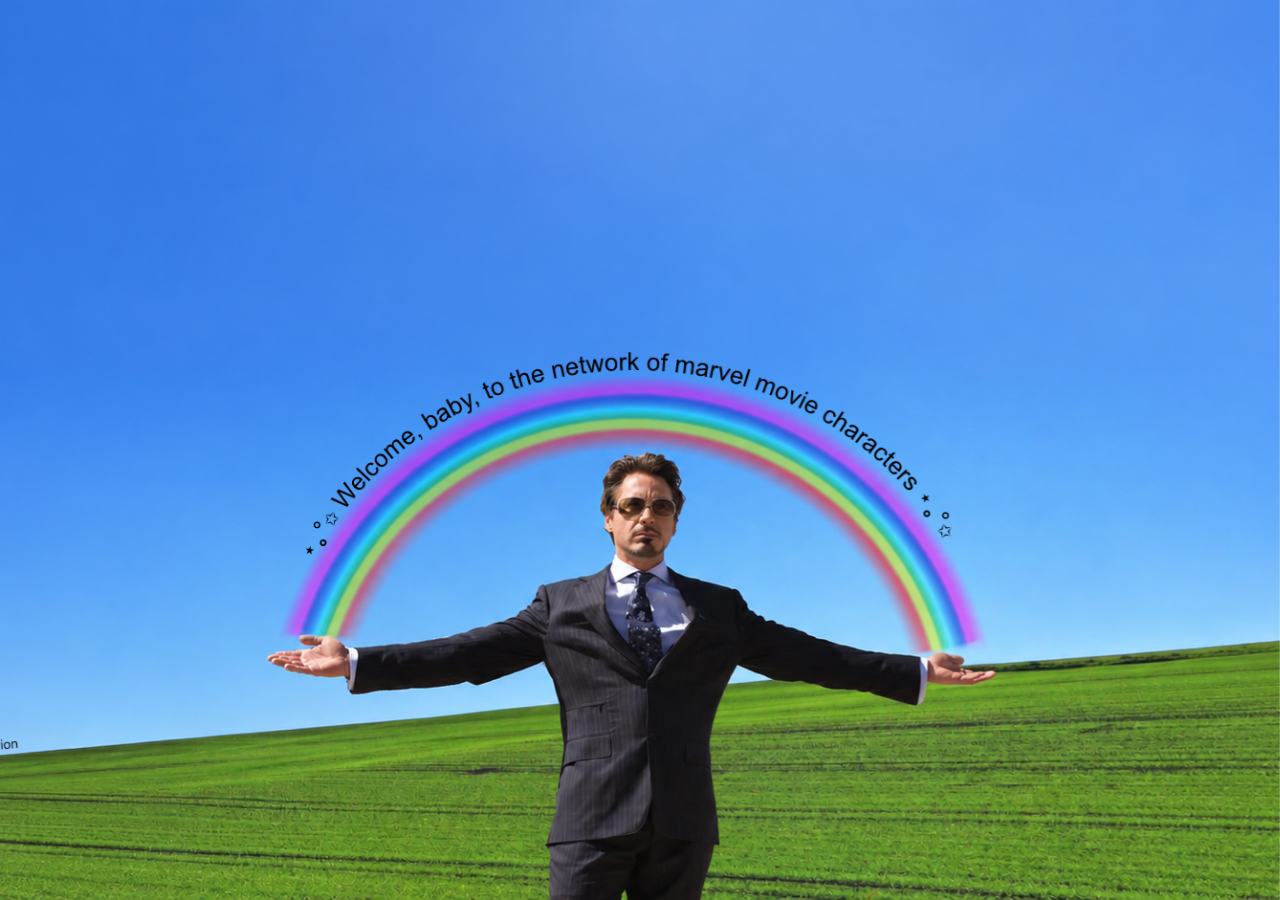
<file: index.html>
<!doctype html>
<html lang="en">
<head>
<meta charset="utf-8">
<meta name="viewport" content="width=device-width, initial-scale=1">
<title>Marvel network</title>
<link rel="icon" href="data:,">
<link rel="stylesheet" href="css/style.css?v=20261109-2320">
</head>
<body class="page-landing" onclick="location.href='network.html'">
<img class="landing-img" src="images/landing.png" alt="welcome to my Marvel network">
</body>
</html>
</file>
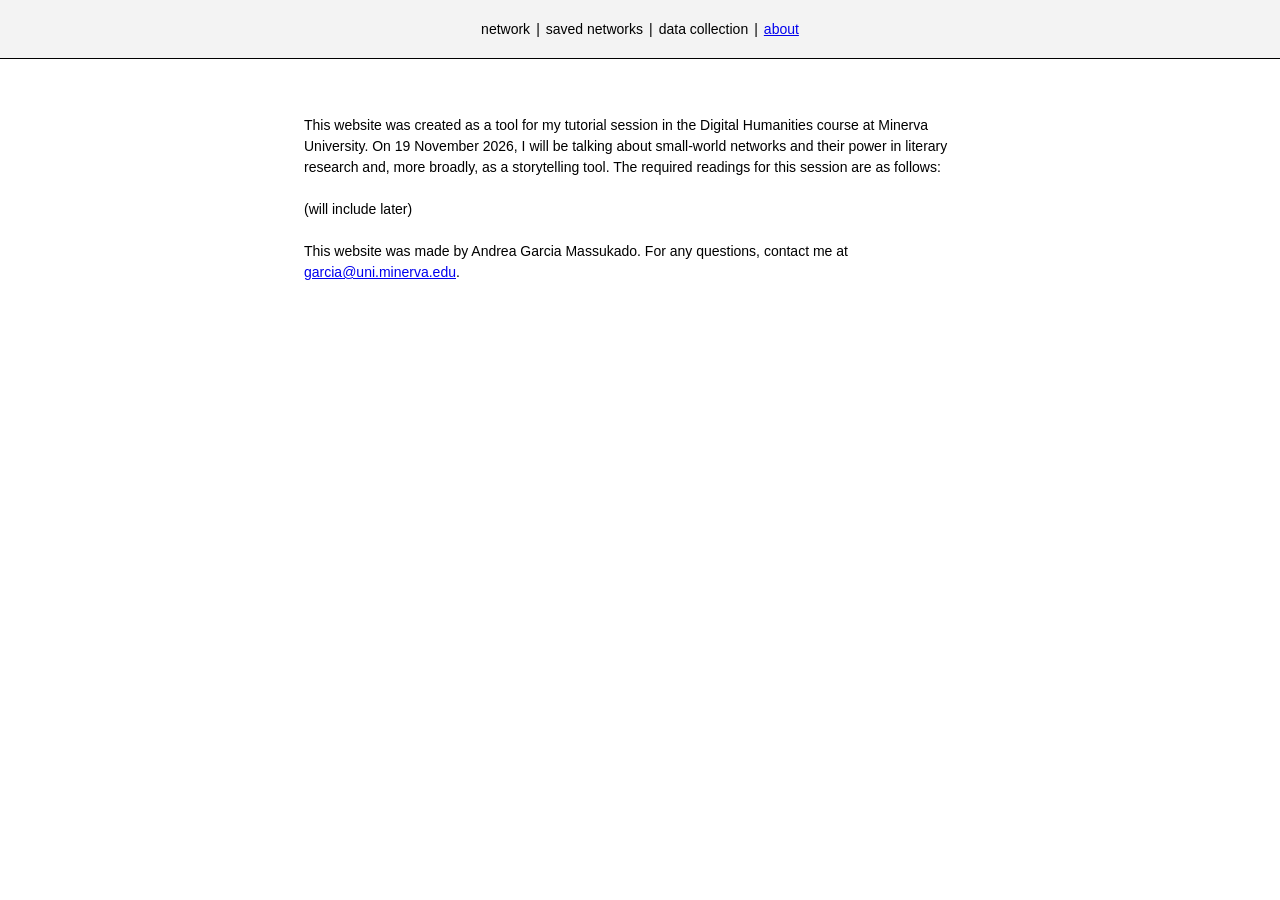
<file: about.html>
<!doctype html>
<html lang="en">
<head>
<meta charset="utf-8">
<meta name="viewport" content="width=device-width, initial-scale=1">
<title>about · Marvel network</title>
<link rel="icon" href="data:,">
<link rel="stylesheet" href="css/style.css?v=20261109-2320">
</head>
<body>
<nav class="menu">
  <a href="network.html">network</a><span class="sep">|</span><a href="saved.html">saved networks</a><span class="sep">|</span><a href="data.html">data collection</a><span class="sep">|</span><a href="about.html" class="current">about</a>
</nav>
<main class="text-page">
  <p>This website was created as a tool for my tutorial session in the Digital Humanities course at Minerva University. On 19 November 2026, I will be talking about small-world networks and their power in literary research and, more broadly, as a storytelling tool. The required readings for this session are as follows:</p>
  <!-- READINGS: replace the paragraph below with the list of readings -->
  <p>(will include later)</p>
  <p>This website was made by Andrea Garcia Massukado. For any questions, contact me at <a href="mailto:garcia@uni.minerva.edu">garcia@uni.minerva.edu</a>.</p>
</main>
</body>
</html>
</file>
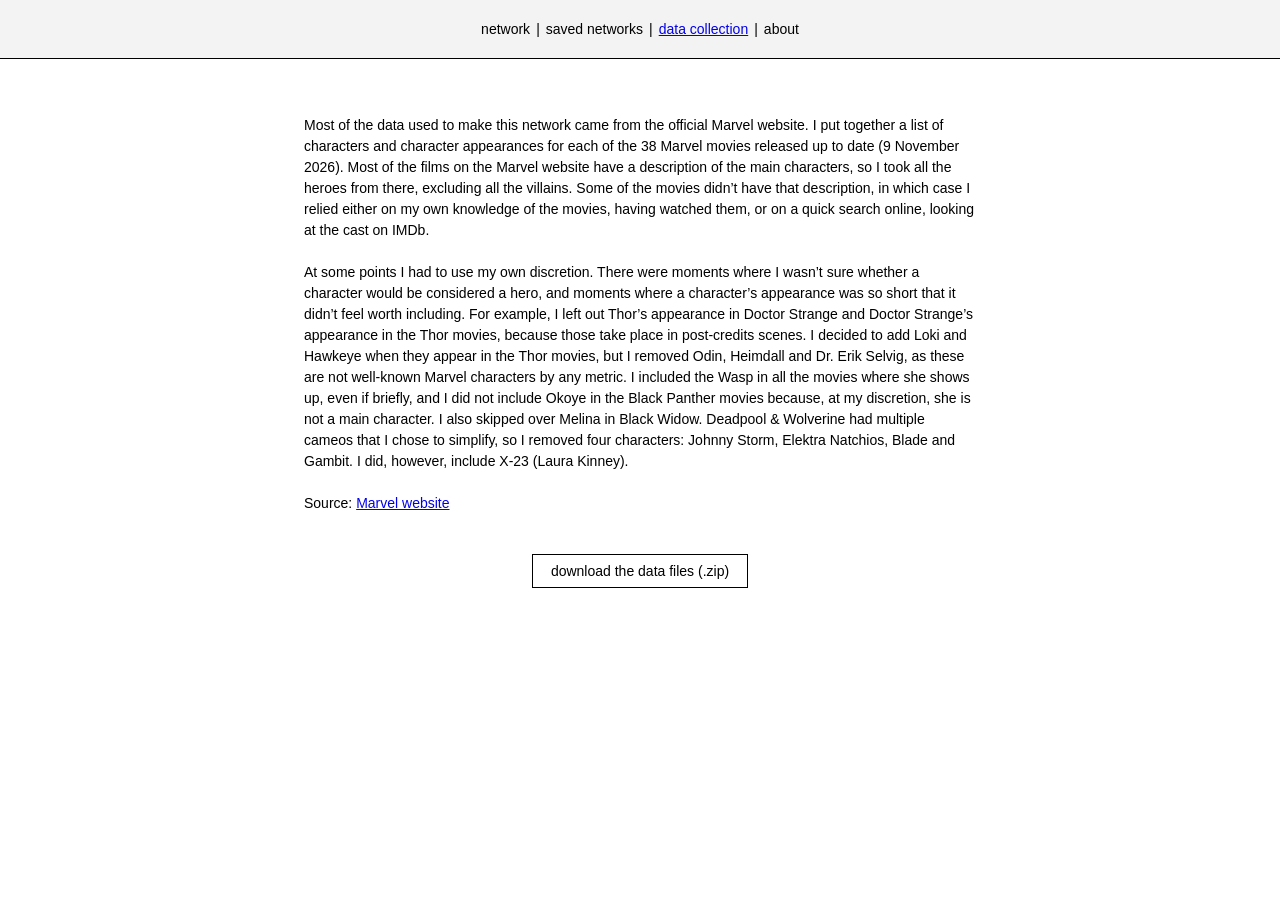
<file: data.html>
<!doctype html>
<html lang="en">
<head>
<meta charset="utf-8">
<meta name="viewport" content="width=device-width, initial-scale=1">
<title>data collection · Marvel network</title>
<link rel="icon" href="data:,">
<link rel="stylesheet" href="css/style.css?v=20261109-2320">
</head>
<body>
<nav class="menu">
  <a href="network.html">network</a><span class="sep">|</span><a href="saved.html">saved networks</a><span class="sep">|</span><a href="data.html" class="current">data collection</a><span class="sep">|</span><a href="about.html">about</a>
</nav>
<main class="text-page">
  <p>Most of the data used to make this network came from the official Marvel website. I put together a list of characters and character appearances for each of the 38 Marvel movies released up to date (9 November 2026). Most of the films on the Marvel website have a description of the main characters, so I took all the heroes from there, excluding all the villains. Some of the movies didn’t have that description, in which case I relied either on my own knowledge of the movies, having watched them, or on a quick search online, looking at the cast on IMDb.</p>
  <p>At some points I had to use my own discretion. There were moments where I wasn’t sure whether a character would be considered a hero, and moments where a character’s appearance was so short that it didn’t feel worth including. For example, I left out Thor’s appearance in Doctor Strange and Doctor Strange’s appearance in the Thor movies, because those take place in post-credits scenes. I decided to add Loki and Hawkeye when they appear in the Thor movies, but I removed Odin, Heimdall and Dr. Erik Selvig, as these are not well-known Marvel characters by any metric. I included the Wasp in all the movies where she shows up, even if briefly, and I did not include Okoye in the Black Panther movies because, at my discretion, she is not a main character. I also skipped over Melina in Black Widow. Deadpool &amp; Wolverine had multiple cameos that I chose to simplify, so I removed four characters: Johnny Storm, Elektra Natchios, Blade and Gambit. I did, however, include X-23 (Laura Kinney).</p>
  <p>Source: <a href="https://www.marvel.com/movies" target="_blank" rel="noopener">Marvel website</a></p>
  <div class="download-wrap">
    <button class="download-btn" id="download" type="button">download the data files (.zip)</button>
  </div>
</main>
<script src="js/vendor/jszip.min.js?v=20261109-2320"></script>
<script>
document.getElementById('download').addEventListener('click', async function () {
  const btn = this, label = btn.textContent;
  btn.textContent = 'preparing…';
  try {
    const zip = new JSZip();
    for (const f of ['movies.csv', 'characters.csv', 'appearances.csv']) {
      const r = await fetch('data/' + f, { cache: 'no-cache' });
      if (!r.ok) throw new Error(f);
      zip.file(f, await r.blob());
    }
    const blob = await zip.generateAsync({ type: 'blob' });
    const a = document.createElement('a');
    a.href = URL.createObjectURL(blob);
    a.download = 'marvel-network-data.zip';
    document.body.appendChild(a);
    a.click();
    a.remove();
    setTimeout(() => URL.revokeObjectURL(a.href), 2000);
    btn.textContent = label;
  } catch (e) {
    btn.textContent = 'download failed, try again';
  }
});
</script>
</body>
</html>
</file>
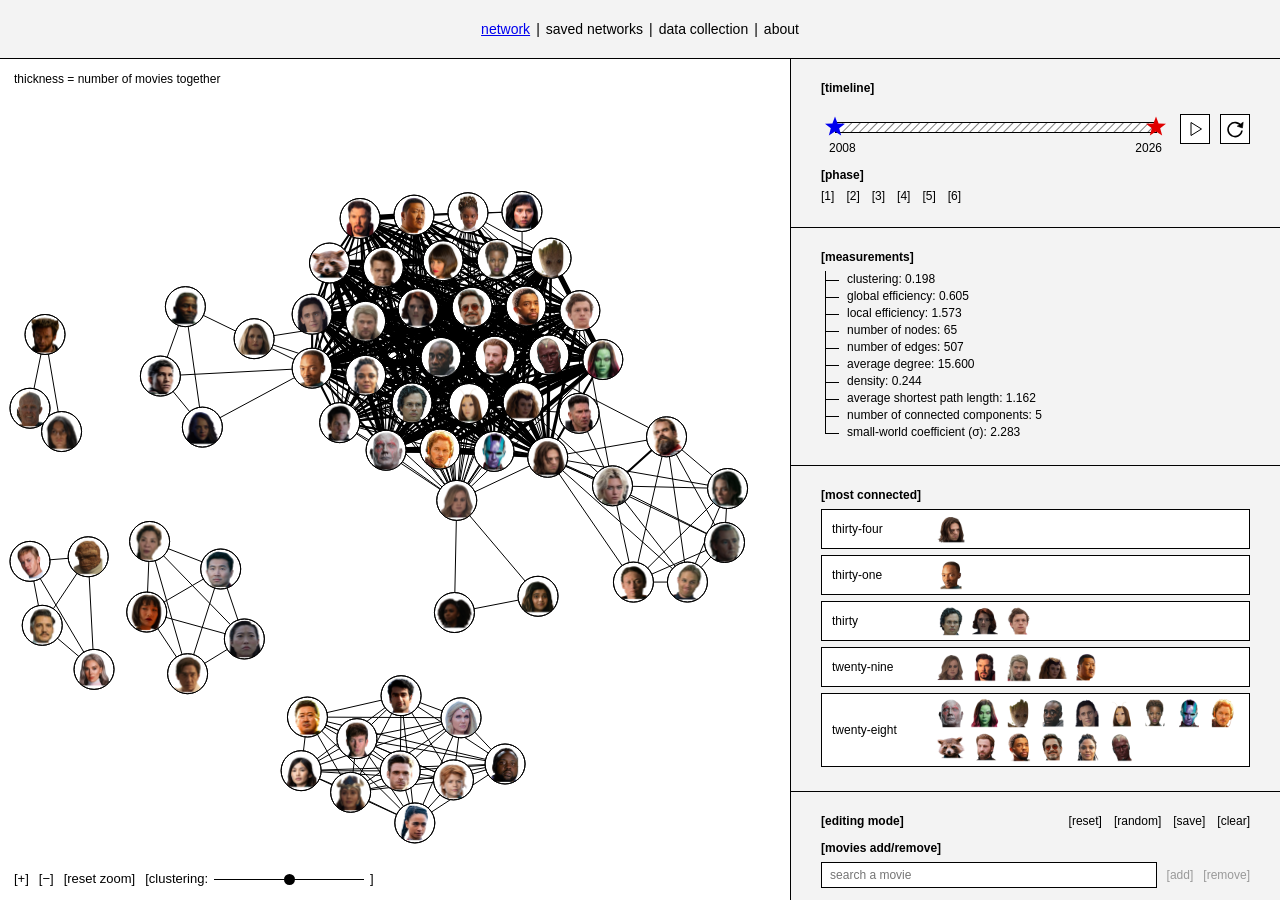
<file: network.html>
<!doctype html>
<html lang="en">
<head>
<meta charset="utf-8">
<meta name="viewport" content="width=device-width, initial-scale=1">
<title>network · Marvel network</title>
<link rel="icon" href="data:,">
<link rel="stylesheet" href="css/style.css?v=20261109-2320">
</head>
<body class="page-network">
<nav class="menu">
  <a href="network.html" class="current">network</a><span class="sep">|</span><a href="saved.html">saved networks</a><span class="sep">|</span><a href="data.html">data collection</a><span class="sep">|</span><a href="about.html">about</a>
</nav>
<main class="split">
  <section class="graph-area" id="graph-area">
    <div class="legend">
      <div>thickness = number of movies together</div>
    </div>
    <svg id="graph"></svg>
    <div class="zoom-ctrl">
      <button class="tbtn" id="zoom-in" title="zoom in">[+]</button>
      <button class="tbtn" id="zoom-out" title="zoom out">[−]</button>
      <button class="tbtn" id="zoom-reset" title="back to the whole network">[reset zoom]</button>
      <label class="cluster-ctrl" title="how tightly the characters are pulled together (display only, the measurements do not change)">[clustering: <input type="range" id="cluster" min="0" max="100" value="50" aria-label="clustering of the layout">]</label>
    </div>
    <div class="empty-net" id="empty-net" hidden>
      <img src="images/empty.jpg" alt="">
      <div class="empty-caption">you better get that network back!</div>
    </div>
  </section>

  <aside class="panel">
    <section class="panel-sec">
      <div class="sec-title">[timeline]</div>
      <div class="timeline-row">
        <svg id="slider"></svg>
        <button class="icon-btn" id="play" title="play: add the movies one by one" aria-label="play">
          <svg width="30" height="30" viewBox="0 0 30 30" fill="none"><rect x="0.5" y="0.5" width="29" height="29" fill="#fff" stroke="#000"/><path d="M11 8.5 L21.5 15 L11 21.5 Z" stroke="#000" stroke-linejoin="round"/></svg>
        </button>
        <button class="icon-btn" id="treset" title="reset the timeline to the whole range" aria-label="reset timeline">
          <svg width="30" height="30" viewBox="0 0 30 30" fill="none"><rect x="0.5" y="0.5" width="29" height="29" fill="#fff" stroke="#000"/><path d="M21.2 12.2 A7 7 0 1 0 22 16.5" stroke="#000" stroke-width="1.6"/><path class="fill-ink" d="M23.2 8.2 L22.4 14 L17.2 12.2 Z" fill="#000" stroke="#000" stroke-width="0.6" stroke-linejoin="round"/></svg>
        </button>
      </div>
      <div class="sub-title">[phase]</div>
      <div id="phases"></div>
    </section>

    <section class="panel-sec">
      <div class="sec-title">[measurements]</div>
      <div class="tree" id="measures"></div>
    </section>

    <section class="panel-sec">
      <div class="sec-title">[most connected]</div>
      <div id="ranking"></div>
    </section>

    <section class="panel-sec">
      <div class="edit-head">
        <span class="sec-title">[editing mode]</span>
        <span class="edit-btns">
          <button class="tbtn" id="ereset" title="all characters and movies of the selected timeline">[reset]</button>
          <button class="tbtn" id="erandom" title="a random group of characters from the selected timeline">[random]</button>
          <button class="tbtn" id="esave" title="save this network to the saved networks page">[save]</button>
          <button class="tbtn" id="eclear" title="remove everything, then add your own movies">[clear]</button>
        </span>
      </div>

      <div class="sub-title">[movies add/remove]</div>
      <div class="search" id="movie-search">
        <div class="search-row">
          <input type="text" placeholder="search a movie" autocomplete="off" spellcheck="false">
          <button class="tbtn" data-act="add" disabled>[add]</button>
          <button class="tbtn" data-act="remove" disabled>[remove]</button>
        </div>
        <div class="results"></div>
      </div>

      <div class="sub-title">[characters add/remove]</div>
      <div class="search" id="char-search">
        <div class="search-row">
          <div class="chipbox"><span class="chips"></span><input type="text" placeholder="search characters, or click their pictures" autocomplete="off" spellcheck="false"></div>
          <button class="tbtn" data-act="add" disabled>[add]</button>
          <button class="tbtn" data-act="remove" disabled>[remove]</button>
        </div>
        <div class="results"></div>
      </div>

      <div class="sub-title">(currently shown) <span class="hint">double click to edit</span></div>
      <div id="shown"></div>
    </section>
  </aside>
</main>
<div class="tip" id="tip"></div>
<script src="js/vendor/d3.min.js?v=20261109-2320"></script>
<script src="js/data.js?v=20261109-2320"></script>
<script src="js/metrics.js?v=20261109-2320"></script>
<script src="js/network.js?v=20261109-2320"></script>
</body>
</html>
</file>
<file: css/style.css>
/* Marvel network — global styles. Black on white (light grey header and panel), Arial, 1px black lines. */

:root {
  --ink: #000;
  --paper: #fff;
  --link: #0000EE;
  --grey: #999;
  --line: 1px solid #000;
  --field: #f3f3f3; /* light grey: header, right panel, tags */
  --font: Arial, Helvetica, sans-serif;
}

* { box-sizing: border-box; }

html, body {
  margin: 0;
  padding: 0;
  background: var(--paper);
  color: var(--ink);
  font-family: var(--font);
  font-size: 14px;
  line-height: 1.35;
}

a { color: var(--ink); }
a:hover { color: var(--link); }

button, input {
  font-family: var(--font);
  font-size: inherit;
  color: var(--ink);
}

/* ---------- top menu ---------- */

.menu {
  height: 59px; /* 30% taller than before (45px) */
  display: flex;
  align-items: center;
  justify-content: center;
  border-bottom: var(--line);
  white-space: nowrap;
  background: var(--field);
}
.menu a { color: var(--ink); text-decoration: none; }
.menu a:hover, .menu a.current { color: var(--link); text-decoration: underline; }
.menu .sep { margin: 0 6px; }

/* ---------- text buttons: [like this] ---------- */

.tbtn {
  background: none;
  border: 0;
  padding: 0;
  margin: 0;
  cursor: pointer;
  white-space: nowrap;
}
.tbtn:hover { color: var(--link); text-decoration: underline; }
.tbtn:disabled, .tbtn:disabled:hover {
  color: var(--grey);
  text-decoration: none;
  cursor: default;
}
.tbtn.active { color: var(--link); text-decoration: underline; }

/* ---------- hover boxes with a V pointer ---------- */

.tip {
  position: fixed;
  display: none;
  z-index: 100;
  background: var(--paper);
  border: var(--line);
  padding: 6px 10px;
  font-size: 13px;
  max-width: 380px;
  --px: 20px;
}
.tip.show { display: block; }
.tip::before, .tip::after {
  content: "";
  position: absolute;
  width: 0;
  height: 0;
  border-style: solid;
  border-color: transparent;
}
.tip::before { left: calc(var(--px) - 9px); top: 100%; border-width: 9px; border-top-color: var(--ink); }
.tip::after  { left: calc(var(--px) - 8px); top: calc(100% - 1px); border-width: 8px; border-top-color: var(--paper); }
.tip.below::before { top: auto; bottom: 100%; border-top-color: transparent; border-bottom-color: var(--ink); }
.tip.below::after  { top: auto; bottom: calc(100% - 1px); border-top-color: transparent; border-bottom-color: var(--paper); }
.tip.clickable { cursor: pointer; }
.tip.clickable:hover .tip-name { color: var(--link); text-decoration: underline; }
.tip .ext { width: 11px; height: 11px; margin-left: 6px; vertical-align: -1px; }
.tip .movie-line { white-space: nowrap; }
.tip .formula { margin-top: 6px; white-space: pre-wrap; }

/* ---------- landing ---------- */

.page-landing { height: 100vh; overflow: hidden; cursor: pointer; }
.landing-img {
  position: fixed;
  inset: 0;
  width: 100%;
  height: 100%;
  object-fit: cover;
  object-position: center;
}

/* ---------- text pages (data collection, about) ---------- */

.text-page {
  max-width: 720px;
  margin: 56px auto 80px;
  padding: 0 24px;
  line-height: 1.5;
}
.text-page p { margin: 0 0 1.5em; }
.text-page a { color: var(--link); }
.download-wrap { text-align: center; margin-top: 40px; }
.download-btn {
  background: var(--paper);
  border: var(--line);
  padding: 8px 18px;
  cursor: pointer;
}
.download-btn:hover { color: var(--link); text-decoration: underline; }

/* ---------- network page ---------- */

.page-network { height: 100vh; overflow: hidden; display: flex; flex-direction: column; }
.split { flex: 1; display: flex; min-height: 0; }
.graph-area {
  position: relative;
  width: 61.8%;
  border-right: var(--line);
  overflow: hidden;
}
#graph { position: absolute; inset: 0; width: 100%; height: 100%; display: block; }

.legend {
  position: absolute;
  top: 12px;
  left: 14px;
  z-index: 2;
  font-size: 12px;
  background: var(--paper);
  pointer-events: none;
}
.legend .row { display: flex; align-items: center; gap: 8px; }
.legend svg { display: block; }

.node-ring { fill: var(--paper); stroke: var(--ink); stroke-width: 1; }
.node { cursor: grab; }
.node:active { cursor: grabbing; }
.link { stroke: var(--ink); stroke-linecap: round; }
.link-hit { stroke: transparent; stroke-width: 12; cursor: default; }
.node.faded image { filter: grayscale(1); opacity: 0.2; }
.node.faded .node-ring { stroke: #ccc; }
.link.faded { stroke: #ccc; }

.panel {
  width: 38.2%;
  overflow-y: auto;
  font-size: 13px;
}
.panel-sec { padding: 14px 20px 16px; border-bottom: var(--line); }
.panel-sec:last-child { border-bottom: 0; }
.sec-title { margin-bottom: 8px; }
.sub-title { margin: 14px 0 6px; }
.hint { color: var(--ink); font-size: 12px; margin-left: 6px; }

/* timeline */
.timeline-row { display: flex; align-items: center; gap: 10px; }
#slider { flex: 1; height: 62px; display: block; touch-action: none; user-select: none; }
#slider .star { cursor: ew-resize; }
#slider text { font-family: var(--font); font-size: 12px; fill: var(--ink); }
.icon-btn {
  width: 30px;
  height: 30px;
  padding: 0;
  border: 0;
  background: none;
  cursor: pointer;
  flex: none;
}
.icon-btn svg { display: block; }
.icon-btn:hover svg * { stroke: var(--link); }
.icon-btn:hover svg .fill-ink { fill: var(--link); }
#phases { display: flex; gap: 10px; flex-wrap: wrap; }

/* measurements tree: one continuous vertical line */
.tree { margin-left: 4px; }
.tree .row { position: relative; padding-left: 22px; min-height: 18px; }
.tree .row::before {
  content: "";
  position: absolute;
  left: 0; top: 0; bottom: 0;
  border-left: var(--line);
}
.tree .row.item::after {
  content: "";
  position: absolute;
  left: 0; top: 9px;
  width: 14px;
  border-top: var(--line);
}
.tree .row.item:last-child::before { bottom: auto; height: 9px; }
.tree .label { cursor: help; }
.tree .label:hover { color: var(--link); text-decoration: underline; }

/* editing mode */
.edit-head { display: flex; justify-content: space-between; align-items: baseline; flex-wrap: wrap; gap: 6px 12px; }
.edit-head .sec-title { margin-bottom: 0; }
.edit-btns { display: flex; gap: 10px; flex-wrap: wrap; }

.search { position: relative; }
.search-row { display: flex; gap: 10px; align-items: center; }
.search input {
  flex: 1;
  min-width: 0;
  border: var(--line);
  border-radius: 0;
  padding: 4px 6px;
  outline: none;
  background: var(--paper);
}
.results {
  display: none;
  position: absolute;
  left: 0;
  right: 0;
  top: 100%;
  margin-top: -1px;
  z-index: 20;
  background: var(--paper);
  border: var(--line);
  max-height: 280px;
  overflow-y: auto;
}
.results.open { display: block; }
.result { padding: 6px 8px; border-bottom: var(--line); cursor: pointer; }
.result:last-child { border-bottom: 0; }
.result .r1 { }
.result .r2 { font-size: 11px; margin-top: 2px; }
.result:hover .r1, .result.sel .r1 { color: var(--link); text-decoration: underline; }
.no-result { padding: 6px 8px; }

.movie-box {
  border: var(--line);
  padding: 8px 10px;
  margin-bottom: 8px;
  cursor: default;
  user-select: none;
}
.movie-box .date { font-size: 12px; margin-bottom: 6px; }
.movie-box.editing { border-style: dashed; }
.movie-box .edit-note { font-size: 11px; margin-bottom: 6px; }
.tags { display: flex; flex-wrap: wrap; gap: 4px; }
.tag { border: var(--line); padding: 1px 5px; font-size: 11px; white-space: nowrap; }
.tag.off { color: var(--grey); border-color: var(--grey); text-decoration: line-through; }
.tag .x { margin-left: 5px; cursor: pointer; text-decoration: none; display: inline-block; }
.tag .x:hover { color: var(--link); }
.empty-note { font-size: 12px; }

/* ---------- saved networks ---------- */

.grid {
  display: grid;
  grid-template-columns: repeat(3, 320px);
  gap: 28px;
  justify-content: center;
  margin: 40px auto 60px;
}
.card {
  width: 320px;
  aspect-ratio: 4 / 3;
  border: var(--line);
  display: flex;
  flex-direction: column;
  cursor: pointer;
  background: var(--paper);
}
.card .mini { height: 75%; display: block; width: 100%; }
.card .foot { height: 25%; border-top: var(--line); padding: 6px 10px; position: relative; font-size: 13px; }
.card .when { color: var(--grey); font-size: 12px; }
.card .del { position: absolute; right: 10px; bottom: 6px; font-size: 12px; }
.card:hover .title { color: var(--link); text-decoration: underline; }
.mini .link { stroke: var(--ink); }
.saved-empty { text-align: center; margin-top: 60px; }

/* ---------- section titles in bold ---------- */
.sec-title, .sub-title { font-weight: bold; }
.sub-title .hint { font-weight: normal; }

/* ---------- zoom ---------- */
#graph { cursor: grab; }
#graph:active { cursor: grabbing; }
.zoom-ctrl {
  position: absolute;
  left: 14px;
  bottom: 12px;
  z-index: 2;
  display: flex;
  gap: 10px;
  align-items: baseline;
  background: var(--paper);
  font-size: 13px;
}
.cluster-ctrl { display: inline-flex; align-items: center; white-space: nowrap; cursor: default; }

/* [clustering: ----o----] — a thin black line with a small black ball */
#cluster {
  -webkit-appearance: none;
  appearance: none;
  width: 150px;
  height: 14px;
  margin: 0 6px;
  background: transparent;
  cursor: pointer;
}
#cluster:focus { outline: none; }
#cluster::-webkit-slider-runnable-track { height: 1px; background: var(--ink); }
#cluster::-webkit-slider-thumb {
  -webkit-appearance: none;
  width: 11px;
  height: 11px;
  margin-top: -5px;
  border-radius: 50%;
  background: var(--ink);
  border: 0;
}
#cluster::-moz-range-track { height: 1px; background: var(--ink); }
#cluster::-moz-range-thumb { width: 11px; height: 11px; border-radius: 50%; background: var(--ink); border: 0; }
#cluster:hover::-webkit-slider-thumb { background: var(--link); }
#cluster:hover::-moz-range-thumb { background: var(--link); }

/* ---------- selected characters ---------- */
.pick-ring { fill: none; stroke: none; stroke-width: 3; pointer-events: none; }
.node.picked .pick-ring { stroke: var(--link); }

.chipbox {
  flex: 1;
  min-width: 0;
  display: flex;
  flex-wrap: wrap;
  align-items: center;
  gap: 4px;
  border: var(--line);
  padding: 3px 4px;
  cursor: text;
  background: var(--paper);
}
.chipbox .chips { display: contents; }
.search .chipbox input { border: 0; padding: 1px 2px; flex: 1; min-width: 120px; }
.chip { border: 1px solid var(--link); color: var(--link); padding: 0 5px; font-size: 11px; white-space: nowrap; }
.chip .x { margin-left: 5px; cursor: pointer; }
.chip .x:hover { text-decoration: underline; }

/* ---------- grey panel, white fields, compact text with more white space ---------- */

.panel { font-size: 12px; line-height: 1.25; background: var(--field); }
.panel-sec { padding: 22px 30px 24px; }
.sec-title { margin-bottom: 12px; }
.sub-title { margin: 20px 0 8px; }
.hint { font-size: 11px; }
#phases { gap: 12px; }
.edit-btns { gap: 12px; }

/* measurements: no empty rows between items, still one continuous line */
.tree .row { min-height: 18px; line-height: 18px; }
.tree .row.item::after { top: 9px; }
.tree .row.item:first-child::before { top: 0; }
.tree .row.item:last-child::before { height: 9px; }

/* search bars: white */
.search input,
.chipbox { background: var(--paper); }
.search .chipbox input { background: transparent; }
.search input { padding: 5px 8px; }
.chipbox { padding: 4px 6px; }
.chip { background: var(--paper); }

/* movie cards: white card, bold title, grey character tags */
.movie-box { background: var(--paper); padding: 12px 14px; margin-bottom: 12px; }
.movie-box .title { font-weight: bold; }
.movie-box .date { font-size: 11px; margin: 2px 0 8px; }
.movie-box .edit-note { font-size: 10.5px; margin-bottom: 8px; }
.tags { gap: 5px; }
.tag { background: var(--field); font-size: 10.5px; padding: 1px 6px; }
.tag.off { background: var(--paper); }

/* [most connected]: one slim white box per number of connections */
.rank-box {
  display: flex;
  align-items: center;
  gap: 12px;
  background: var(--paper);
  border: var(--line);
  padding: 4px 10px;
  margin-bottom: 6px;
}
.rank-box:last-child { margin-bottom: 0; }
.rank-num { flex: none; width: 92px; }
.rank-faces { display: flex; flex-wrap: wrap; gap: 4px; }
.rank-faces img { width: 30px; height: 30px; object-fit: contain; display: block; cursor: pointer; }

/* ---------- tighter content inside sections (space between sections unchanged) ---------- */
.sec-title { margin-bottom: 6px; }
.sub-title { margin: 12px 0 6px; }
#slider { height: 54px; }
.tree .row { min-height: 17px; line-height: 17px; }
.tree .row.item::after { top: 8.5px; }
.tree .row.item:last-child::before { height: 8.5px; }

/* ---------- empty network: picture over the whole network area ---------- */
.empty-net { position: absolute; inset: 0; z-index: 5; background: var(--paper); }
.empty-net[hidden] { display: none; }
.empty-net img { width: 100%; height: 100%; object-fit: cover; object-position: center; display: block; }
.empty-caption {
  position: absolute;
  left: 50%;
  bottom: 40px;
  transform: translateX(-50%);
  background: var(--paper);
  color: var(--ink);
  font-family: Arial, Helvetica, sans-serif;
  font-size: 22px;
  padding: 8px 16px;
  white-space: nowrap;
}
</file>
